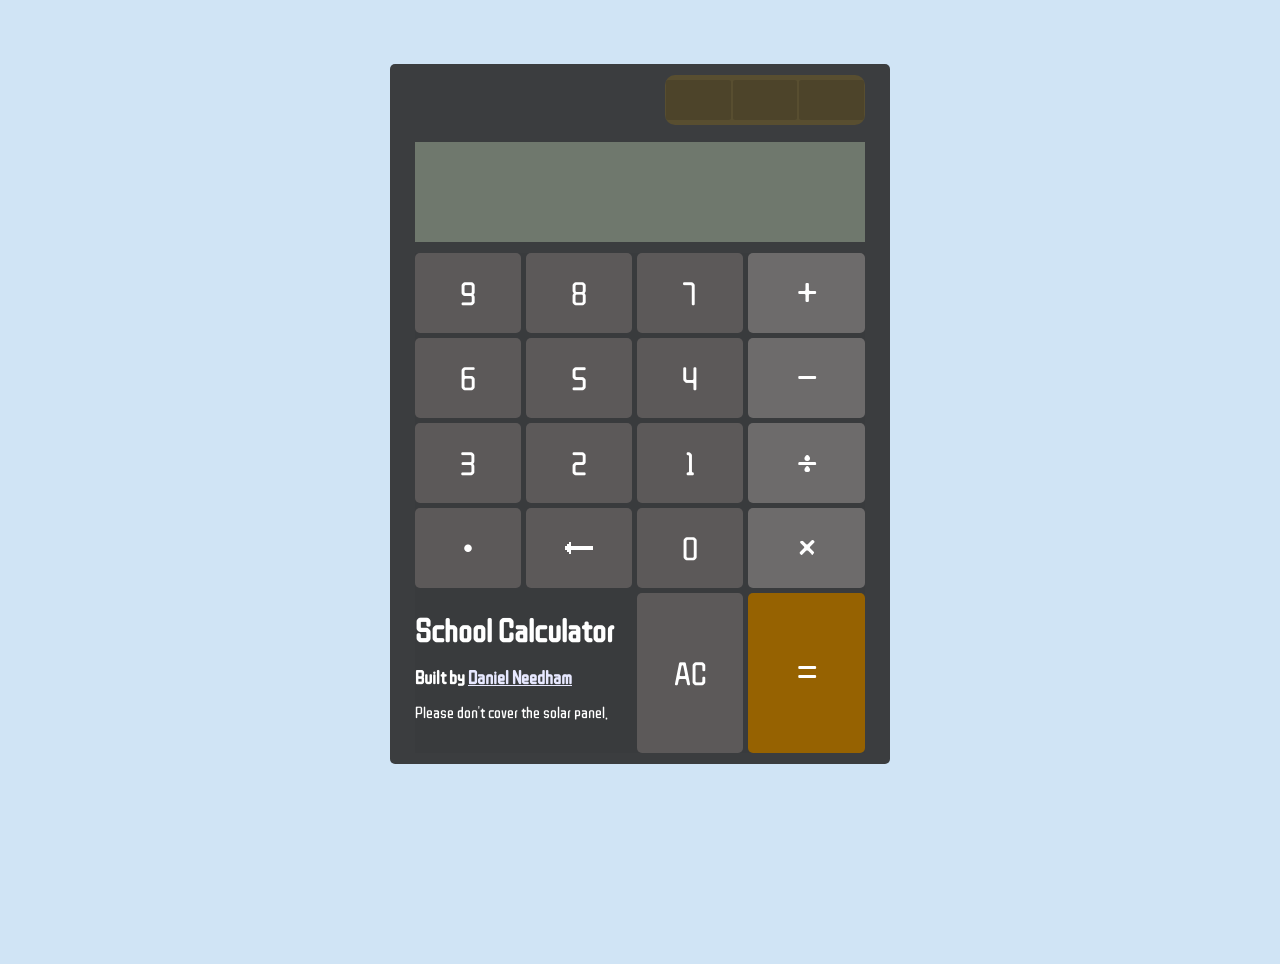
<file: index.html>
<!DOCTYPE html>
<html lang="en">

<head>
    <meta charset="utf-8">
    <title>Calculator</title>
    <meta name="calculator" content="a calculator project I made as part of The Odin Project course">
    <link rel="stylesheet" type="text/css" href="stylesheet.css">
    <script src="script.js" defer></script>
    <link rel="preconnect" href="https://fonts.gstatic.com">
    <link href="https://fonts.googleapis.com/css2?family=ZCOOL+QingKe+HuangYou&display=swap" rel="stylesheet">
</head>

<body>
    <div id="container">
        <div id="calculator">
            <div id="panel">
                <div class="panels"></div>
                <div class="panels"></div>
                <div class="panels"></div>
            </div>
            <div id="screen"></div>
            <div id="touchpad">
                <button id="9" class="digits">9</button>
                <button id="8" class="digits">8</button>
                <button id="7" class="digits">7</button>
                <button id="6" class="digits">6</button>
                <button id="5" class="digits">5</button>
                <button id="4" class="digits">4</button>
                <button id="3" class="digits">3</button>
                <button id="2" class="digits">2</button>
                <button id="1" class="digits">1</button>
                <button id="0" class="digits">0</button>
                <button id="multiply" class="operators">×</button>
                <button id="add" class="operators">+</button>
                <button id="subtract" class="operators">−</button>
                <button id="divide" class="operators">÷</button>
                <button id="equal">=</button>
                <button id="clear">AC</button>
                <button id="decimal">·</button>
                <button id="backspace">🠔</button>
                <div id="credit">
                    <h1>School Calculator</h1>
                    <h3>Built by <a href="https://github.com/daniel-needham/" target="_blank" rel="noopener noreferrer">Daniel Needham</a></h3>
                    <p>Please don't cover the solar panel.</p>
                </div>
            </div>
        </div>



</body>

</html>
</file>
<file: stylesheet.css>
html {
    height: 100%;
    width: 100%;
}

body {
    margin: 0;
    font-family: 'ZCOOL QingKe HuangYou', cursive;
}

#container {
    display: flex;
    height: 100vh;
    justify-content: center;
    background: #D0E4F5 url("https://s18670.pcdn.co/wp-content/uploads/Untitled-design-41-1.png") repeat scroll 0 0;
    padding-top: 5%;
}

#calculator {
    background-color: rgba(41, 41, 41, 0.89);
    height: 700px;
    width: 500px;
    display: flex;
    flex-direction: column;
    justify-content: space-evenly;
    border-radius: 5px;
}

#panel {
    background-color:rgb(88, 78, 48);
    width: 200px;
    height: 50px;
    border-radius: 10px;
    position: relative;
    left: 275px; 
    display: flex;
}

.panels {
    margin: 1px;
    background: rgba(0, 0, 0, 0.13);
    height: 80%;
    width: 33%;
    align-self: center;
    border-radius: 2px;
}

#screen {
    background-color:rgba(127, 138, 123, 0.767);
    height: 100px;
    width: 90%;
    margin-top: 5px;
    align-self: center;
    font-size: 40px;
    display:flex;
    justify-content: flex-end;

}

#display {
    padding-right: 20px;
    opacity: 1;
    transition: opacity 3s ease-in-out;
}

#display.fade {
    opacity: 0;
}

#touchpad {
    background-color: rgba(41, 41, 41, 0.082);
    height: 500px; 
    width: 90%;
    align-self: center;
    display: grid;
    grid-template-columns: 1fr 1fr 1fr 1.1fr;
    grid-template-rows: 1fr 1fr 1fr 1fr 2fr;
    grid-gap: 5px;
    color: white;
}

button {
    color: white;
    background-color: rgb(92, 89, 89);
    border: 0px;
    border-radius: 5px;
    font-size: 2em;
    font-family: 'ZCOOL QingKe HuangYou', cursive;
   
}

button:focus{
    outline: none ;
}

button:hover {
    background-color: rgb(78, 75, 75);
}

.operators {
    background-color:  rgb(109, 107, 107);;
}

#equal {
    grid-row: 5/6;
    grid-column: 4/5;
    background-color: rgb(150, 98, 1);
}

#equal:hover {
    background-color: rgb(133, 86, 1);
}

#multiply {
    grid-column: 4/5;
}

#add {
    grid-row: 1/2;
    grid-column: 4/5;
}

#subtract {
    grid-row: 2/3;
    grid-column: 4/5;
}

#divide {
    grid-column: 4/5;
    grid-row:3/4;
}

#clear{
    grid-column: 3/4;
    grid-row: 5/6;

}

#decimal{
    grid-row: 4/5;
    font-size: 4em;
   
}

#backspace{
    grid-row: 4/5;
}

#credit{
    grid-row: 5/6;
    grid-column: 1/3;
    padding: 0px;
}

a {
    color: rgb(231, 232, 255);
}
</file>
